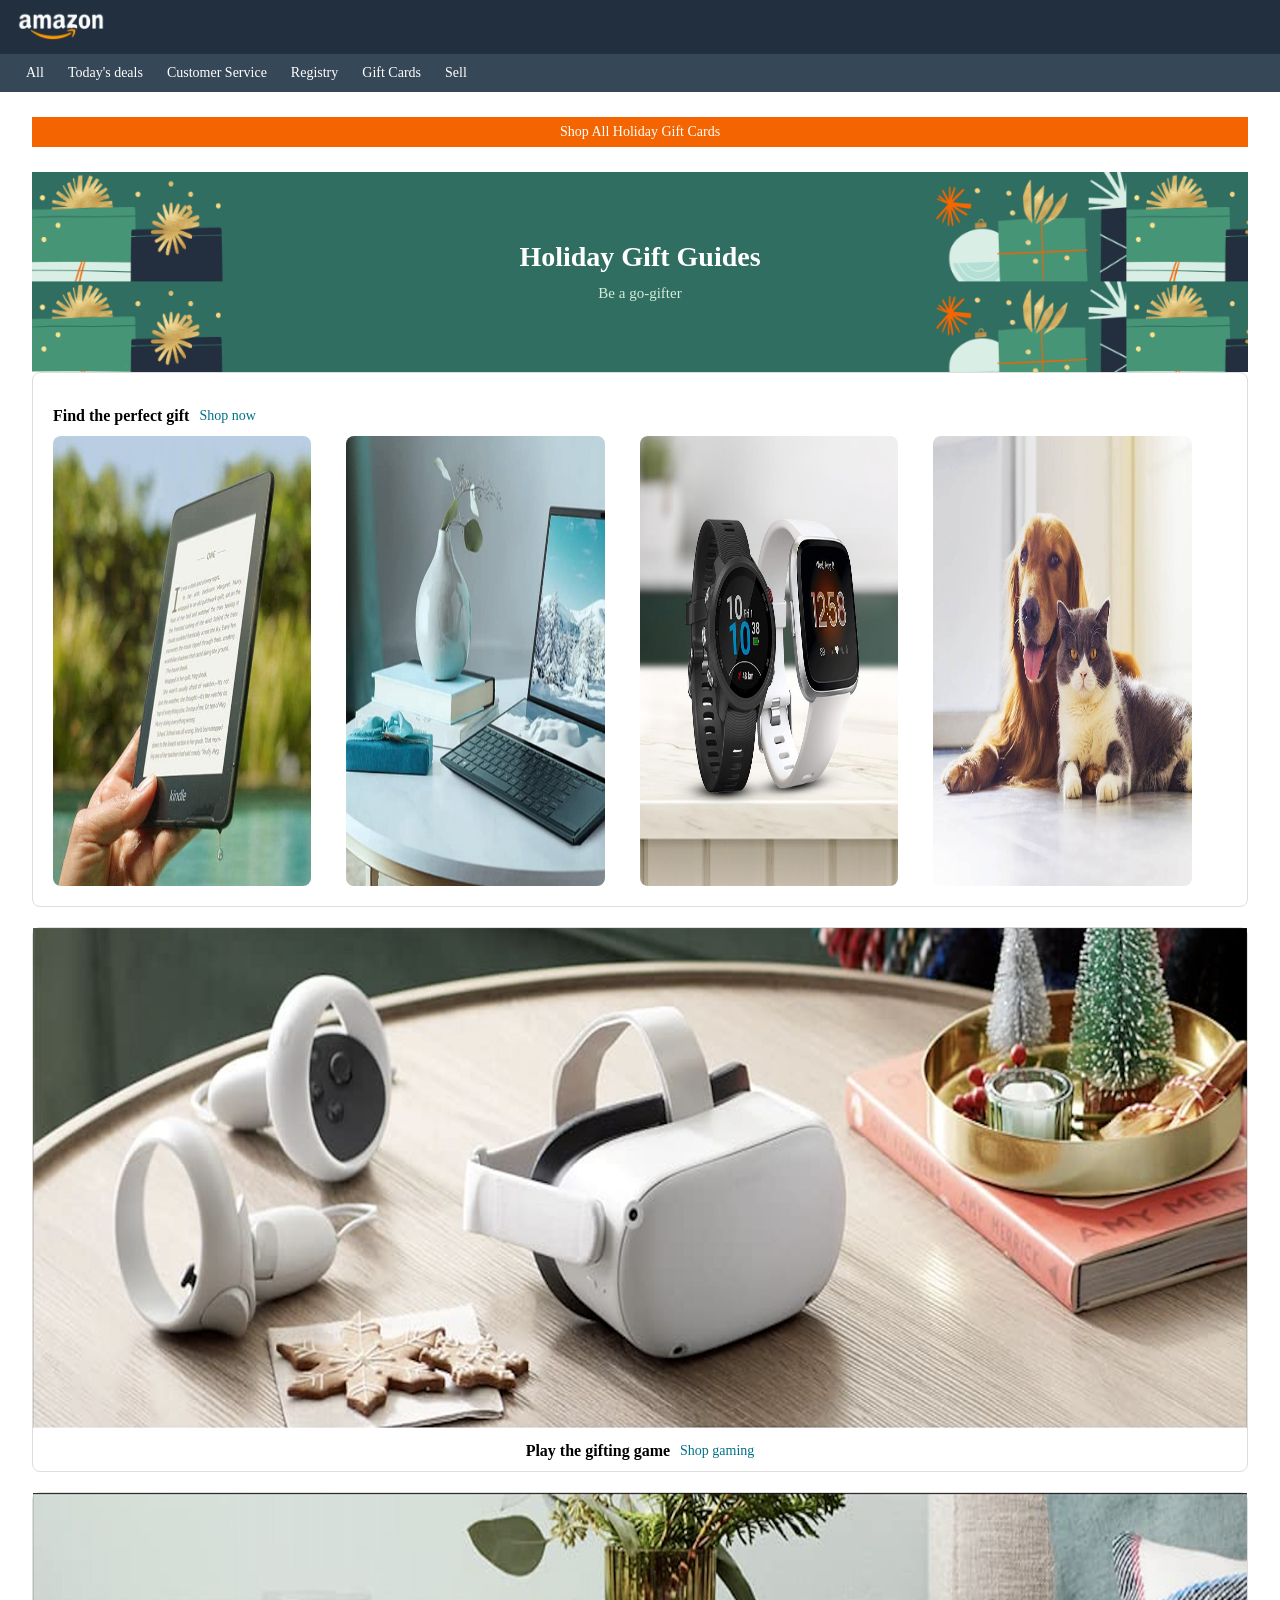
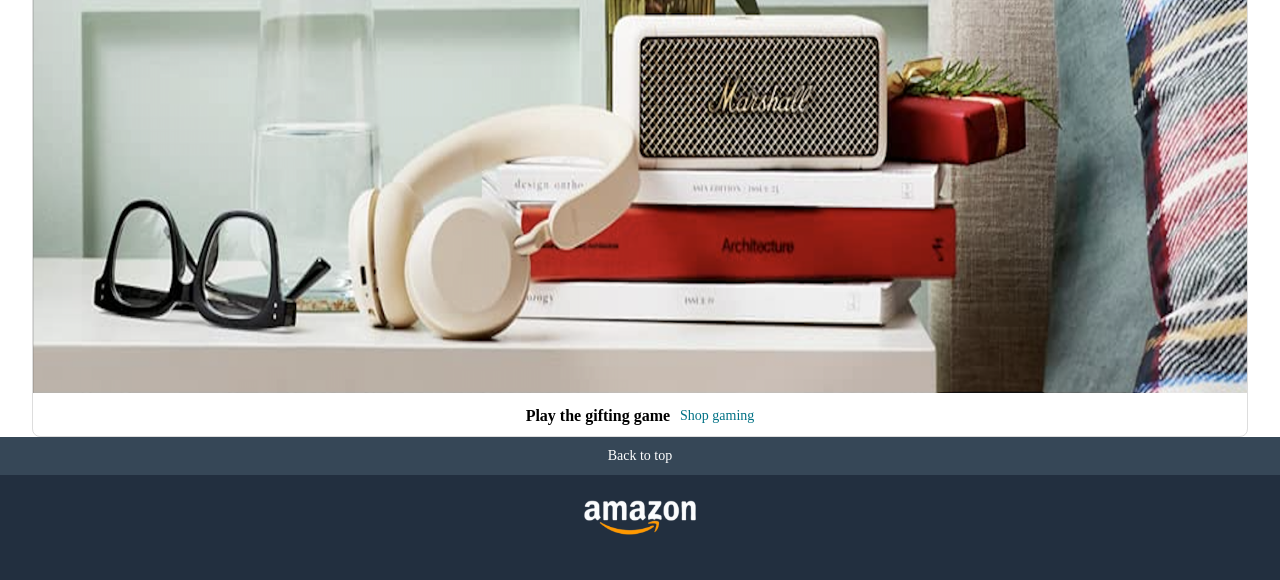
<file: amazon/assets/index.html>
<!doctype html>
<html lang="en">
  <head>
    <meta charset="UTF-8" />
    <meta name="viewport" content="width=device-width, initial-scale=1.0" />
    <link rel="stylesheet" href="./css/reset.css" />
    <link rel="stylesheet" href="./css/style.css" />
    <title>Amazon page</title>
  </head>
  <body>
    <header>
      <div class="header_top">
        <img src="./images/logo.png" alt="logo amazon" />
      </div>
      <nav class="header_nav">
        <ul>
          <li><a href="#">All</a></li>
          <li><a href="#">Today's deals</a></li>
          <li><a href="#">Customer Service</a></li>
          <li><a href="#">Registry</a></li>
          <li><a href="#">Gift Cards</a></li>
          <li><a href="#">Sell</a></li>
        </ul>
      </nav>
    </header>
    <main>
      <div class="Gift_bar">
        <p>Shop All Holiday Gift Cards</p>
      </div>
      <section class="Holiday_bann">
        <div class="Holiday">
          <h1>Holiday Gift Guides</h1>
          <p>Be a go-gifter</p>
        </div>
      </section>
      <section class="foto-section">
        <div class="foto-header">
          <h3>Find the perfect gift</h3>
          <a href="#">Shop now</a>
        </div>
        <div class="foto">
          <img src="./images/img_1.jpg" alt="ipad" />
          <img src="./images/img_2.jpg" alt="Laptop" />
          <img src="./images/img_3.jpg" alt="Watch" />
          <img src="./images/img_4.jpg" alt="Pets" />
        </div>
      </section>
      <section class="vr-section">
        <img src="./images/img_9.png" alt="VR " />
        <div class="foto-header">
          <h3>Play the gifting game</h3>
          <a href="#">Shop gaming</a>
        </div>
      </section>
      <section class="vr-section">
        <img src="./images/img_10.png" alt="VR " />
        <div class="foto-header">
          <h3>Play the gifting game</h3>
          <a href="#">Shop gaming</a>
        </div>
      </section>
    </main>
    <footer>
      <nav class="footer">
        <a href="#">Back to top</a>
      </nav>
      <div class="footer_bootom">
        <img src="./images/logo.png" alt="logo amazon" />
      </div>
    </footer>
  </body>
</html>
</file>
<file: amazon/assets/css/style.css>
body {
  width: 100%;
}

main {
  width: 95%;
  margin: 0 auto;
}

header {
  display: flex;
  flex-direction: column;
}

.header_top {
  background-color: #222f3f;
  padding: 10px 16px;
}

.header_top img {
  width: 90px;
}

.header_nav {
  background-color: #364757;
  padding: 6px 16px;
}

.header_nav ul {
  display: flex;
  gap: 4px;
  list-style: none;
}

.header_nav ul li a {
  color: #fff;
  font-size: 14px;
  padding: 6px 10px;
  display: block;
  text-decoration: none;
}

.Gift_bar {
  background-color: #f46501;
  text-align: center;
  padding: 8px 0;
  margin: 25px 0px;
}

.Gift_bar p {
  color: #fff;
  font-size: 14px;
  font-weight: 500;
}

.Holiday_bann {
  background-image: url("../images/bg-image.png");
  background-size: 90%;
  display: flex;
  align-items: center;
  justify-content: center;
  min-height: 200px;
  margin: 0 auto;
}

.Holiday {
  text-align: center;
}

.Holiday h1 {
  color: #ffffff;
  font-size: 28px;
  font-weight: 700;
  margin-bottom: 15px;
}

.Holiday p {
  color: #d4edda;
  font-size: 15px;
}

.foto-section {
  padding: 20px;
  border: 1px solid #ddd;
  border-radius: 8px;
}

.foto-header {
  display: flex;
  align-items: center;
  gap: 10px;
  margin-top: 15px;
  margin-bottom: 12px;
}

.foto-header h3 {
  font-size: 16px;
  font-weight: bold;
  margin: 0;
}

.foto-header a {
  color: #007185;
  font-size: 14px;
  text-decoration: none;
}

.foto {
  font-size: 0;
}

.foto img {
  display: inline-block;
  width: 22%;
  height: 450px;

  border-radius: 8px;
  margin-right: 3%;
}

.vr-section {
  margin-top: 20px;
  border: 1px solid #ddd;
  border-radius: 8px;
}

.vr-section img {
  width: 100%;
  height: 500px;
  display: block;
}
.vr-section .foto-header {
  justify-content: center;
}
footer {
  display: flex;
  flex-direction: column;
  justify-content: center;
  align-items: center;
}
.footer_bootom {
  text-align: center;
  width: 100%;
  background-color: #222f3f;
  padding: 10px 16px;
}
.footer_bootom img {
  width: 120px;
  margin-top: 10px;
  margin-bottom: 30px;
}
.footer {
  text-align: center;
  width: 100%;
  background-color: #364757;
  padding: 6px 16px;
}
.footer a {
  color: #fff;
  font-size: 14px;
  padding: 6px 10px;
  display: block;
  text-decoration: none;
}
</file>
